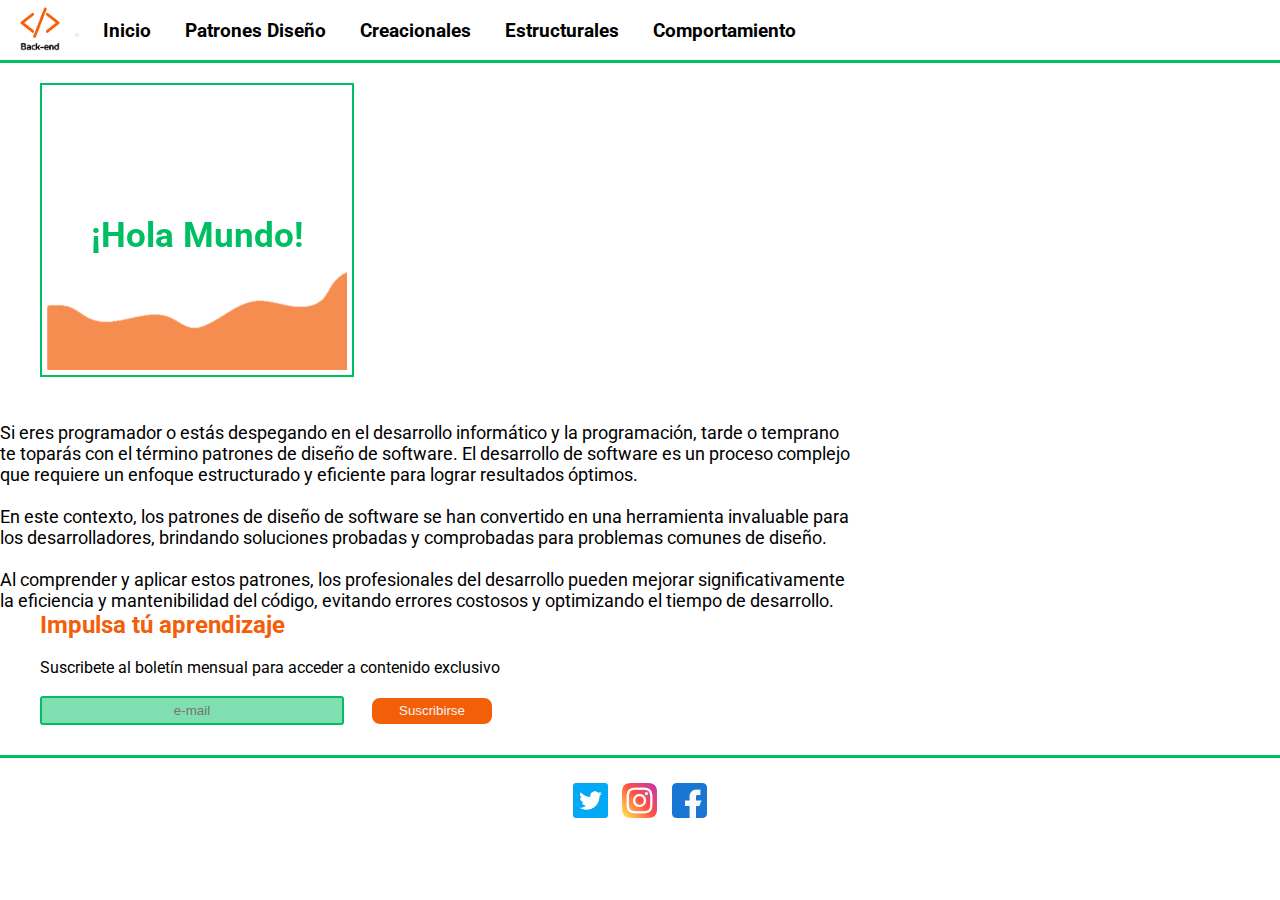
<file: index.html>
<!DOCTYPE html>
<html lang="es">
<head>
    <meta charset="UTF-8">
    <meta name="viewport" content="width=device-width, initial-scale=1.0">
    <!-- Icono Favicon -->
    <link rel="icon" type="image/x-icon" href="img/iconofavicon.ico"/>
    <!-- Bootstrap -->
    <link href="https://cdn.jsdelivr.net/npm/bootstrap@5.3.2/dist/css/bootstrap.min.css" rel="stylesheet" integrity="sha384-T3c6CoIi6uLrA9TneNEoa7RxnatzjcDSCmG1MXxSR1GAsXEV/Dwwykc2MPK8M2HN" crossorigin="anonymous">
    <!-- Hoja CSS -->
    <link rel="stylesheet" href="css/estilo.css">
    <!-- AOS -->
    <link href="https://unpkg.com/aos@2.3.1/dist/aos.css" rel="stylesheet">

    <!-- SEO -->
    <meta name="description" content="Bienvenido a BackEnd, una página especializada en patrones de diseño para programadores">

    <title>Inicio | BackEnd</title>
</head>
<body>
    <!-- Etiqueta semántica -->

    <!-- Navbar Bootstrap -->

    <header class="navbar navbar-expand-lg header">
        <div class="container-fluid">
            <a href="index.html">
                <img class="img-logopython" src="img/logopython.png" alt="logobackend">
            </a>
            <button class="navbar-toggler" type="button" data-bs-toggle="collapse" data-bs-target="#navbarNav" aria-controls="navbarNav" aria-expanded="false" aria-label="Toggle navigation">
                <span class="navbar-toggler-icon"></span>
            </button>
            <nav class="collapse navbar-collapse" id="navbarNav">
                <ul class="navbar-nav">
                    <li><a href="index.html">Inicio</a></li>
                    <li><a href="html/patronesdiseno.html">Patrones Diseño</a></li>
                    <li><a href="html/pcreacionales.html">Creacionales</a></li>
                    <li><a href="html/pestructurales.html">Estructurales</a></li>
                    <li><a href="html/pcomportamiento.html">Comportamiento</a></li>
                </ul>
            </nav>
        </div>
    </header>    

    <hr>
    
    <main class="row m-4">
        <div class="div-presentacion col-xl-2 col-md-12 col-xs-12 mx-auto text-center" data-aos="zoom-in-down" data-aos-duration="1000">
            <h1>¡Hola Mundo!</h1>
            <img src="img/ondanaranja.png" alt="onda naranja">
        </div>

        <div class="div-informacion col-xl-2 col-md-12 col-xs-12">
            <p>Si eres programador o estás despegando en el desarrollo informático y la programación, tarde o temprano te toparás con el término patrones de diseño de software. El desarrollo de software es un proceso complejo que requiere un enfoque estructurado y eficiente para lograr resultados óptimos. 
            <br><br>
            En este contexto, los patrones de diseño de software se han convertido en una herramienta invaluable para los desarrolladores, brindando soluciones probadas y comprobadas para problemas comunes de diseño.
            <br><br>
            Al comprender y aplicar estos patrones, los profesionales del desarrollo pueden mejorar significativamente la eficiencia y mantenibilidad del código, evitando errores costosos y optimizando el tiempo de desarrollo.
        </p>
        </div>
    </main>
    
    <div class="div-formulario">
        <h2>Impulsa tú aprendizaje</h2>
        <br>
        <p>Suscribete al boletín mensual para acceder a contenido exclusivo</p>
        <br>
        <form class="d-flex flex-column flex-sm-row">
            <input type="email" placeholder="e-mail">
            <!-- mt-2: Para eliminar el margen superior del boton en sm y mt-sm-0: para eliminarlo en grandes, mantendra la posicion original en grandes -->
            <input type="Submit" value="Suscribirse" class="mt-3 mt-sm-0">
        </form>
    </div>
    <hr>
    <footer>     
        <a href="https://twitter.com/">       <img src="img/twitter.png"   alt="twitter"></a>            
        <a href="https://www.instagram.com/"> <img src="img/instagram.png" alt="instagram"> </a>
        <a href="https://es-la.facebook.com/"><img src="img/facebook.png"  alt="facebook"> </a>
    </footer>
    <script src="https://unpkg.com/aos@2.3.1/dist/aos.js"></script>
    <script>
        AOS.init();
    </script>
    <script src="https://cdn.jsdelivr.net/npm/bootstrap@5.3.2/dist/js/bootstrap.bundle.min.js" integrity="sha384-C6RzsynM9kWDrMNeT87bh95OGNyZPhcTNXj1NW7RuBCsyN/o0jlpcV8Qyq46cDfL" crossorigin="anonymous"></script>
</body>
</html>
</file>
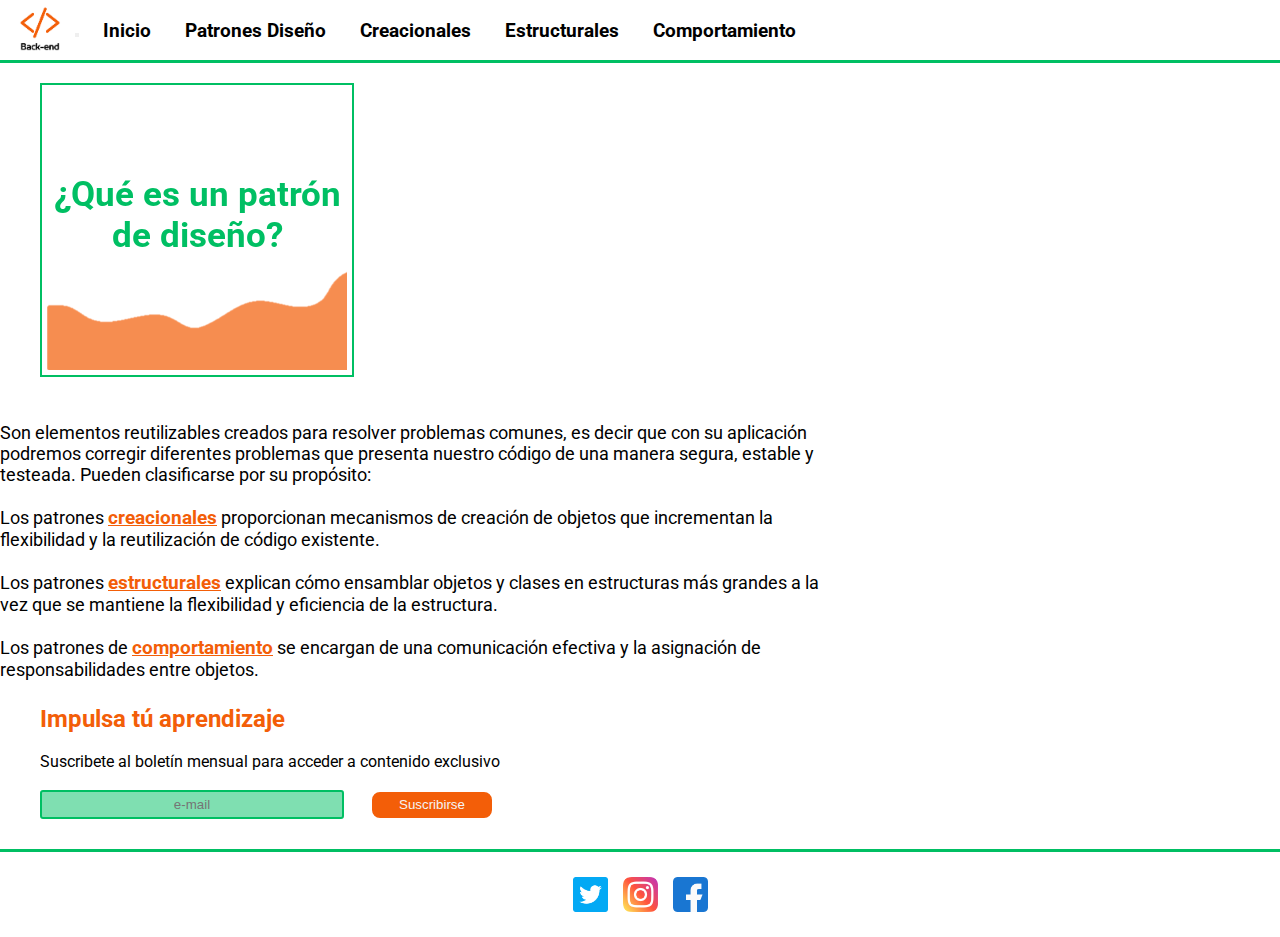
<file: html/patronesdiseno.html>
<!DOCTYPE html>
<html lang="es">
<head>
    <meta charset="UTF-8">
    <meta name="viewport" content="width=device-width, initial-scale=1.0">
    <!-- Icono Favicon -->
    <link rel="icon" type="image/x-icon" href="../img/iconofavicon.ico" />
    <!-- Bootstrap -->
    <link href="https://cdn.jsdelivr.net/npm/bootstrap@5.3.2/dist/css/bootstrap.min.css" rel="stylesheet" integrity="sha384-T3c6CoIi6uLrA9TneNEoa7RxnatzjcDSCmG1MXxSR1GAsXEV/Dwwykc2MPK8M2HN" crossorigin="anonymous">
    <!-- Hoja CSS -->
    <link rel="stylesheet" href="../css/estilo.css">
    <!-- AOS -->
    <link href="https://unpkg.com/aos@2.3.1/dist/aos.css" rel="stylesheet">

    <!-- SEO -->
    <meta name="description" content="Bienvenido a BackEnd, una página especializada en patrones de diseño para programadores, acá encontraras la explicación de los patrones de diseño">
    
    <title>Patrones Diseño | BackEnd</title>
</head>
<body>
    <!-- Etiqueta semántica -->

    <!-- Navbar Bootstrap -->
    <header class="navbar navbar-expand-lg header">
        <div class="container-fluid">
            <a href="../index.html">
                <img class="img-logopython" src="../img/logopython.png" alt="logobackend">
            </a>
            <button class="navbar-toggler" type="button" data-bs-toggle="collapse" data-bs-target="#navbarNav" aria-controls="navbarNav" aria-expanded="false" aria-label="Toggle navigation">
                <span class="navbar-toggler-icon"></span>
            </button>
            <nav class="collapse navbar-collapse" id="navbarNav">
                <ul class="navbar-nav">
                    <li><a href="../index.html">Inicio</a></li>
                    <li><a href="patronesdiseno.html">Patrones Diseño</a></li>
                    <li><a href="pcreacionales.html">Creacionales</a></li>
                    <li><a href="pestructurales.html">Estructurales</a></li>
                    <li><a href="pcomportamiento.html">Comportamiento</a></li>
                </ul>
            </nav>
        </div>
    </header>  
    
    <hr>

    <main class="row m-4">
        <div class="div-presentacion col-xl-2 col-md-12 col-xs-12 mx-auto text-center" data-aos="zoom-in-up" data-aos-duration="1000">
            <h1>¿Qué es un patrón de diseño?</h1>
            <img src="../img/ondanaranja.png" alt="onda naranja">
        </div>

        <div class="div-informacion col-xl-2 col-md-12 col-xs-12">
            <p>Son elementos reutilizables creados para resolver problemas comunes, es decir que con su aplicación podremos corregir diferentes problemas que presenta nuestro código de una manera segura, estable y testeada. Pueden clasificarse por su propósito:
            <br><br>
            <ul>
                <li>Los patrones <a href="pcreacionales.html">creacionales</a> proporcionan mecanismos de creación de objetos que incrementan la flexibilidad y la reutilización de código existente.</li>
                <br>
                <li>Los patrones <a href="pestructurales.html">estructurales</a> explican cómo ensamblar objetos y clases en estructuras más grandes a la vez que se mantiene la flexibilidad y eficiencia de la estructura.</li>
                <br>
                <li>Los patrones de <a href="pcomportamiento.html">comportamiento</a> se encargan de una comunicación efectiva y la asignación de responsabilidades entre objetos.
                </li>
            </ul></p>
        </div>
    </main>

    <div class="div-formulario">
        <h2>Impulsa tú aprendizaje</h2>
        <br>
        <p>Suscribete al boletín mensual para acceder a contenido exclusivo</p>
        <br>
        <form class="d-flex flex-column flex-sm-row">
            <input type="email" placeholder="e-mail">
            <!-- mt-2: Para eliminar el margen superior del boton en sm y mt-sm-0: para eliminarlo en grandes, mantendra la posicion original en grandes -->
            <input type="Submit" value="Suscribirse" class="mt-3 mt-sm-0">

        </form>
    </div>

    <footer>
        <hr>
        <a href="https://twitter.com/">      <img src="../img/twitter.png"   alt="twitter"> </a>
        <a href="https://www.instagram.com/"><img src="../img/instagram.png" alt="instagram"> </a>
        <a href="https://es-la.facebook.com/"><img src="../img/facebook.png"  alt="facebook"> </a>
    </footer>
    <script src="https://unpkg.com/aos@2.3.1/dist/aos.js"></script>
    <script>
        AOS.init();
    </script>

    <script src="https://cdn.jsdelivr.net/npm/bootstrap@5.3.2/dist/js/bootstrap.bundle.min.js" integrity="sha384-C6RzsynM9kWDrMNeT87bh95OGNyZPhcTNXj1NW7RuBCsyN/o0jlpcV8Qyq46cDfL" crossorigin="anonymous"></script>
</body>
</html>
</file>
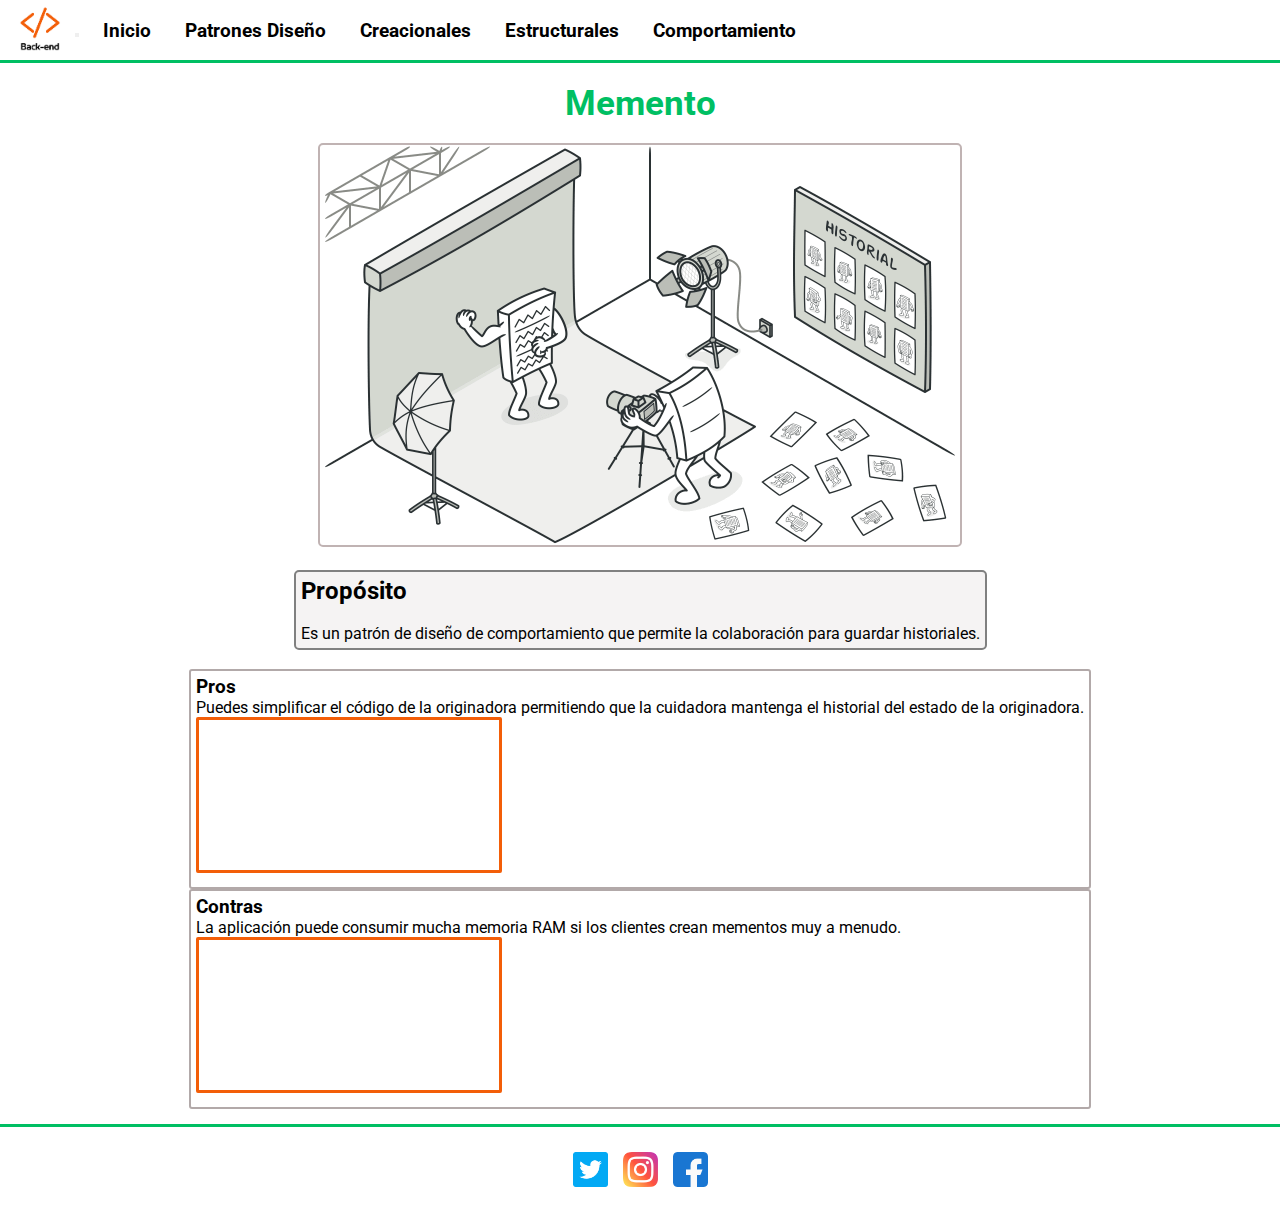
<file: html/pcomportamiento.html>
<!DOCTYPE html>
<html lang="es">
<head>
    <meta charset="UTF-8">
    <meta name="viewport" content="width=device-width, initial-scale=1.0">
    <!-- Icono Favicon -->
    <link rel="icon" type="image/x-icon" href="../img/iconofavicon.ico" />
    <!-- Bootstrap -->
    <link href="https://cdn.jsdelivr.net/npm/bootstrap@5.3.2/dist/css/bootstrap.min.css" rel="stylesheet" integrity="sha384-T3c6CoIi6uLrA9TneNEoa7RxnatzjcDSCmG1MXxSR1GAsXEV/Dwwykc2MPK8M2HN" crossorigin="anonymous">
    <!-- Hoja CSS -->
    <link rel="stylesheet" href="../css/estilo.css">
    <!-- SEO -->
    <meta name="description" content="Bienvenido a BackEnd, una página especializada en patrones de diseño para programadores, acá encontraras los patrones de diseño de comportamiento">

    <title>Comportamiento | BackEnd</title>
</head>
<body>
    <!-- Etiqueta semántica -->

    <!-- Navbar Bootstrap -->
    <header class="navbar navbar-expand-lg header">
        <div class="container-fluid">
            <a href="../index.html">
                <img class="img-logopython" src="../img/logopython.png" alt="logobackend">
            </a>
            <button class="navbar-toggler" type="button" data-bs-toggle="collapse" data-bs-target="#navbarNav" aria-controls="navbarNav" aria-expanded="false" aria-label="Toggle navigation">
                <span class="navbar-toggler-icon"></span>
            </button>
            <nav class="collapse navbar-collapse" id="navbarNav">
                <ul class="navbar-nav">
                    <li><a href="../index.html">Inicio</a></li>
                    <li><a href="patronesdiseno.html">Patrones Diseño</a></li>
                    <li><a href="pcreacionales.html">Creacionales</a></li>
                    <li><a href="pestructurales.html">Estructurales</a></li>
                    <li><a href="pcomportamiento.html">Comportamiento</a></li>
                </ul>
            </nav>
        </div>
    </header>  

    <hr>

    <main class="main-patron">
        <div class="container div-principal">    
            <div class="text-center">        
                <h1>Memento</h1>
                <br>
            <img class="img-fluid img-patron" src="../img/patronrecuerdo.png" alt="recuerdo">
        </div>
    </div>
        <br>
        <div class="container">
            <div class="row justify-content-center">
                <div class="col-md-8">
                    <div class="div-proposito mx-auto text-center">
                        <h2>Propósito</h2>
                        <br>
                        <p class="lead">Es un patrón de diseño de comportamiento que permite la colaboración para guardar historiales.</p>
                    </div>
                </div>
            </div>
        </div>
        <br>
        <!-- Pros -->
        <div class="container">
            <div class="row justify-content-center">
                <div class="col-md-8">
                    <div class="div-pros">
                        <h3>Pros</h3>
                        <p>Puedes simplificar el código de la originadora permitiendo que la cuidadora mantenga el historial del estado de la originadora.</p>
                        <div class="iframe-container mx-auto text-center">
                            <iframe class="iframe-video" src="https://www.youtube.com/embed/Q5CL1b-FD9E?si=26BomT1dNdVOnlG2" title="YouTube video player" allowfullscreen></iframe>
                    </div>
                </div>
                
                <!-- Contras -->
                <div class="div-contras my-3">
                    <h3>Contras</h3>
                    <p>La aplicación puede consumir mucha memoria RAM si los clientes crean mementos muy a menudo.</p>
                    <div class="iframe-container mx-auto text-center">
                        <iframe class="iframe-video" src="https://www.youtube.com/embed/H9l3r8QoLC4?si=EOA8UeVabK35lQdj" title="YouTube video player" allowfullscreen></iframe>
                    </div>
                </div>
            </div>
        </div>
    </div>      
</main>

    <footer>
        <hr>
        <a href="https://twitter.com/">      <img src="../img/twitter.png"   alt="twitter"> </a>
        <a href="https://www.instagram.com/"><img src="../img/instagram.png" alt="instagram"> </a>
        <a href="https://es-la.facebook.com/"><img src="../img/facebook.png"  alt="facebook"> </a>
    </footer>
    <script src="https://cdn.jsdelivr.net/npm/bootstrap@5.3.2/dist/js/bootstrap.bundle.min.js" integrity="sha384-C6RzsynM9kWDrMNeT87bh95OGNyZPhcTNXj1NW7RuBCsyN/o0jlpcV8Qyq46cDfL" crossorigin="anonymous"></script>
</body>
</html>
</file>
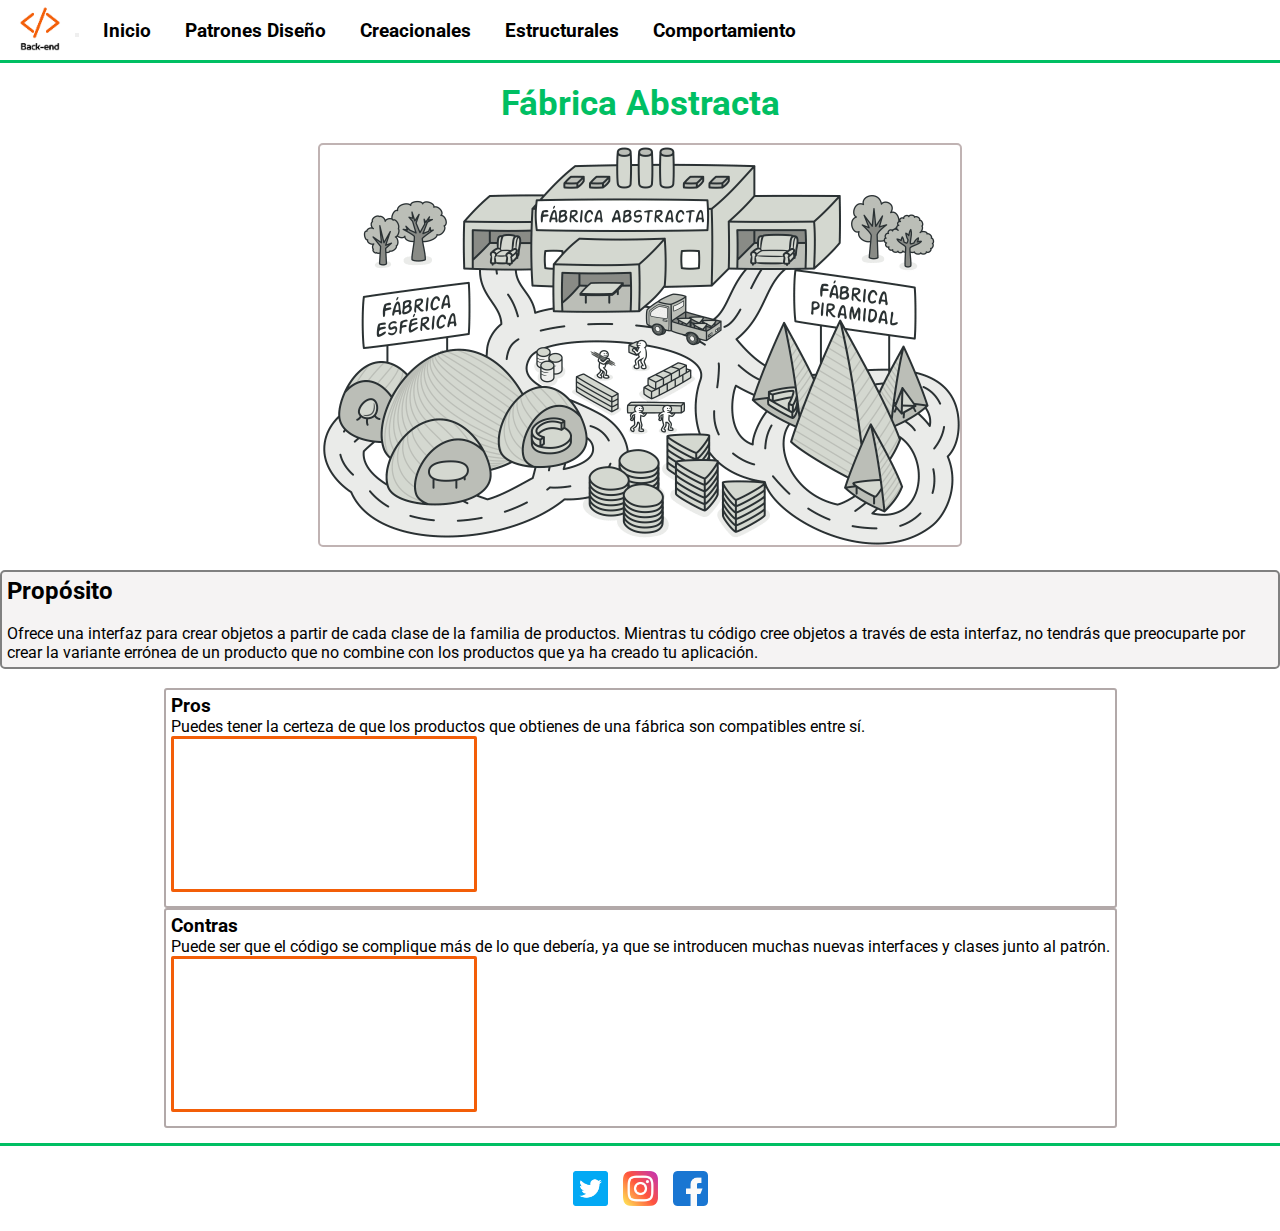
<file: html/pcreacionales.html>
<!DOCTYPE html>
<html lang="es">
<head>
    <meta charset="UTF-8">
    <meta name="viewport" content="width=device-width, initial-scale=1.0">
    <!-- Icono Favicon -->
    <link rel="icon" type="image/x-icon" href="../img/iconofavicon.ico" />
    <!-- Bootstrap -->
    <link href="https://cdn.jsdelivr.net/npm/bootstrap@5.3.2/dist/css/bootstrap.min.css" rel="stylesheet" integrity="sha384-T3c6CoIi6uLrA9TneNEoa7RxnatzjcDSCmG1MXxSR1GAsXEV/Dwwykc2MPK8M2HN" crossorigin="anonymous">
    <!-- Hoja CSS -->
    <link rel="stylesheet" href="../css/estilo.css">
    <!-- SEO -->
    <meta name="description" content="Bienvenido a BackEnd, una página especializada en patrones de diseño para programadores, acá encontraras los patrones de diseño de creacionales">

    <title>Creacionales | BackEnd</title>
</head>
<body>
    <!-- Etiqueta semántica -->

    <!-- Navbar Bootstrap -->
    <header class="navbar navbar-expand-lg header">
        <div class="container-fluid">
            <a href="../index.html">
                <img class="img-logopython" src="../img/logopython.png" alt="logobackend">
            </a>
            <button class="navbar-toggler" type="button" data-bs-toggle="collapse" data-bs-target="#navbarNav" aria-controls="navbarNav" aria-expanded="false" aria-label="Toggle navigation">
                <span class="navbar-toggler-icon"></span>
            </button>
            <nav class="collapse navbar-collapse" id="navbarNav">
                <ul class="navbar-nav">
                    <li><a href="../index.html">Inicio</a></li>
                    <li><a href="patronesdiseno.html">Patrones Diseño</a></li>
                    <li><a href="pcreacionales.html">Creacionales</a></li>
                    <li><a href="pestructurales.html">Estructurales</a></li>
                    <li><a href="pcomportamiento.html">Comportamiento</a></li>
                </ul>
            </nav>
        </div>
    </header>  
    
    <hr>

    <main class="main-patron">
        <div class="container div-principal">
            <div class="text-center">
                <h1>Fábrica Abstracta</h1>
                <br>
                <img class="img-fluid img-patron" src="../img/patronfabricaabstracta.png" alt="fabrica abstracta">
            </div>
        </div>
        <br>
        <div class="container">
            <div class="row justify-content-center">
                <div class="col-md-8">
                    <div class="div-proposito mx-auto text-center">
                        <h2>Propósito</h2>
                        <br>
                        <p class="lead">Ofrece una interfaz para crear objetos a partir de cada clase de la familia de productos. Mientras tu código cree objetos a través de esta interfaz, no tendrás que preocuparte por crear la variante errónea de un producto que no combine con los productos que ya ha creado tu aplicación.</p>
                    </div>
                </div>
            </div>
        </div>
        <br>

        <!-- Pros -->
        <div class="container">
            <div class="row justify-content-center">
                <div class="col-md-8">
                    <div class="div-pros">
                        <h3>Pros</h3>
                        <p>Puedes tener la certeza de que los productos que obtienes de una fábrica son compatibles entre sí.</p>
                        <div class="iframe-container mx-auto text-center">
                            <iframe class="iframe-video" src="https://www.youtube.com/embed/CVlpjFJN17U?si=k6zR8b1lFL_iRUOT" title="YouTube video player" allowfullscreen></iframe>
                        </div>
                    </div>
                    
                    <!-- Contras -->
                    <div class="div-contras my-3">
                        <h3>Contras</h3>
                        <p>Puede ser que el código se complique más de lo que debería, ya que se introducen muchas nuevas interfaces y clases junto al patrón.</p>
                        <div class="iframe-container mx-auto text-center">
                            <iframe class="iframe-video" src="https://www.youtube.com/embed/R6Ef64hDwGo?si=ERWt2ftP9ediLrl5" title="YouTube video player" allowfullscreen></iframe>
                        </div>
                    </div>
                </div>
            </div>
        </div>      
    </main>
    
    <footer>
        <hr>
        <a href="https://twitter.com/">      <img src="../img/twitter.png"   alt="twitter"> </a>
        <a href="https://www.instagram.com/"><img src="../img/instagram.png" alt="instagram"> </a>
        <a href="https://es-la.facebook.com/"><img src="../img/facebook.png"  alt="facebook"> </a>
    </footer>
    <script src="https://cdn.jsdelivr.net/npm/bootstrap@5.3.2/dist/js/bootstrap.bundle.min.js" integrity="sha384-C6RzsynM9kWDrMNeT87bh95OGNyZPhcTNXj1NW7RuBCsyN/o0jlpcV8Qyq46cDfL" crossorigin="anonymous"></script>
</body>
</html>
</file>
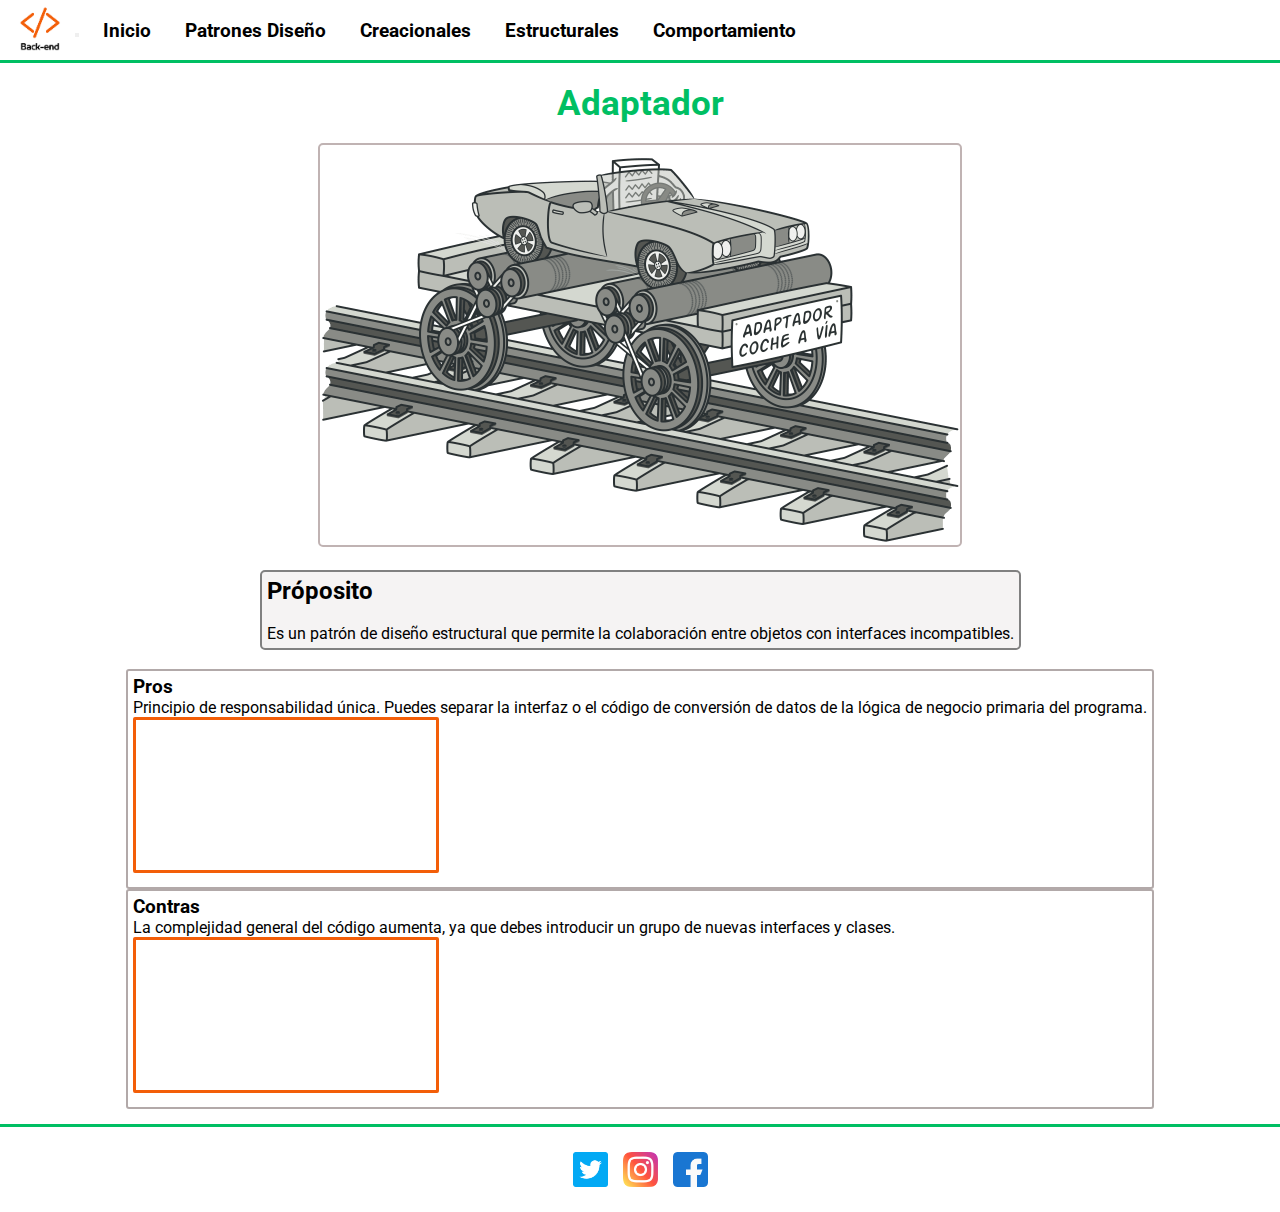
<file: html/pestructurales.html>
<!DOCTYPE html>
<html lang="es">
<head>
    <meta charset="UTF-8">
    <meta name="viewport" content="width=device-width, initial-scale=1.0">
    <!-- Icono Favicon -->
    <link rel="icon" type="image/x-icon" href="../img/iconofavicon.ico" />
    <!-- Bootstrap -->
    <link href="https://cdn.jsdelivr.net/npm/bootstrap@5.3.2/dist/css/bootstrap.min.css" rel="stylesheet" integrity="sha384-T3c6CoIi6uLrA9TneNEoa7RxnatzjcDSCmG1MXxSR1GAsXEV/Dwwykc2MPK8M2HN" crossorigin="anonymous">
    <!-- Hoja CSS -->
    <link rel="stylesheet" href="../css/estilo.css">
    <!-- SEO -->
    <meta name="description" content="Bienvenido a BackEnd, una página especializada en patrones de diseño para programadores, acá encontraras los patrones de diseño de estructurales">

    <title>Estructurales | BackEnd</title>
</head>
<body>
    <!-- Etiqueta semántica -->

    <!-- Navbar Bootstrap -->
    <header class="navbar navbar-expand-lg header">
        <div class="container-fluid">
            <a href="../index.html">
                <img class="img-logopython" src="../img/logopython.png" alt="logobackend">
            </a>
            <button class="navbar-toggler" type="button" data-bs-toggle="collapse" data-bs-target="#navbarNav" aria-controls="navbarNav" aria-expanded="false" aria-label="Toggle navigation">
                <span class="navbar-toggler-icon"></span>
            </button>
            <nav class="collapse navbar-collapse" id="navbarNav">
                <ul class="navbar-nav">
                    <li><a href="../index.html">Inicio</a></li>
                    <li><a href="patronesdiseno.html">Patrones Diseño</a></li>
                    <li><a href="pcreacionales.html">Creacionales</a></li>
                    <li><a href="pestructurales.html">Estructurales</a></li>
                    <li><a href="pcomportamiento.html">Comportamiento</a></li>
                </ul>
            </nav>
        </div>
    </header>  

    <hr>

    <main class="main-patron">
        <div class="container div-principal">
            <div class="text-center">
                <h1>Adaptador</h1>
                <br>
                <img class="img-fluid img-patron" src="../img/patronadaptador.png" alt="adaptador">
            </div>
        </div>
        <br>
        <div class="container">
            <div class="row justify-content-center">
                <div class="col-md-8">
                    <div class="div-proposito mx-auto text-center">
                        <h2>Próposito</h2>
                        <br>
                        <p class="lead">Es un patrón de diseño estructural que permite la colaboración entre objetos con interfaces incompatibles.</p>
                    </div>
                </div>
            </div>
        </div>
        <br>

        <!-- Pros -->
        <div class="container">
            <div class="row justify-content-center">
                <div class="col-md-8">
                    <div class="div-pros">
                    <h3>Pros</h3>
                    <p>Principio de responsabilidad única. Puedes separar la interfaz o el código de conversión de datos de la lógica de negocio primaria del programa.</p>
                    <div class="iframe-container mx-auto text-center">
                        <iframe class="iframe-video" src="https://www.youtube.com/embed/WBSCndXD0TM?si=LhEyTBQb-l_j-yfD" title="YouTube video player" allowfullscreen></iframe>
                    </div>
                </div>
        
        <!-- Contras -->
        <div class="div-contras my-3">
            <h3>Contras</h3>
            <p>La complejidad general del código aumenta, ya que debes introducir un grupo de nuevas interfaces y clases.</p>
            <div class="iframe-container mx-auto text-center">
                <iframe class="iframe-video" src="https://www.youtube.com/embed/Pm0bphgLaZc?si=B5hrO5evJ5j23PwD" title="YouTube video player" allowfullscreen></iframe>
            </div>
        </div>
    </div>
</div>
</div>      
</main>


    <footer>
        <hr>
        <a href="https://twitter.com/">      <img src="../img/twitter.png"   alt="twitter"> </a>
        <a href="https://www.instagram.com/"><img src="../img/instagram.png" alt="instagram"> </a>
        <a href="https://es-la.facebook.com/"><img src="../img/facebook.png"  alt="facebook"> </a>
    </footer>
    <script src="https://cdn.jsdelivr.net/npm/bootstrap@5.3.2/dist/js/bootstrap.bundle.min.js" integrity="sha384-C6RzsynM9kWDrMNeT87bh95OGNyZPhcTNXj1NW7RuBCsyN/o0jlpcV8Qyq46cDfL" crossorigin="anonymous"></script>
</body>
</html>
</file>
<file: css/estilo.css>
@charset "UTF-8";
/* Importación tipo de letra Roboto - Thin */
@import url("https://fonts.googleapis.com/css2?family=Roboto:wght@100;300&display=swap");
* {
  margin: 0;
  padding: 0;
}

body {
  /* background-color: #FFFFFF; */
  font-family: "Roboto", sans-serif;
}

/* Estilos del header */
.img-logopython {
  width: 50px;
  margin-left: 15px;
}

/* Estilos de los enlaces */
a {
  text-decoration: none;
  font-weight: bold;
  font-size: 19px;
  color: #000;
  transition: color 1s;
}
a:hover {
  color: #F35E08;
}

/* Estilos de la imagen y la navegación en el header */
header img {
  display: inline-block;
  vertical-align: middle;
  margin: 5px;
}

nav {
  display: inline-block;
  vertical-align: middle;
  margin: 5px;
}
nav ul li {
  display: inline-block;
  list-style: none;
  /* Margen 0 Arr y Aba - 10px Izq y Der */
  margin: 0 15px;
}

/* Estilos de la lista de navegación */
hr {
  border: none;
  border-top: 3px solid #00BF63;
  margin-bottom: 20px;
  /* Agrega la transición para cambiar el color en 1 segundo */
  transition: border-color 1s;
}
hr:hover {
  border-color: #F35E08;
}

/*Páginas: Index - Patrones Diseño */
.div-presentacion {
  /* Para acomodar los elementos de diferentes maneras */
  display: flex;
  /* Dirección de los elementos: Vertical - Apilados */
  flex-direction: column;
  /* Alinea los elementos en la parte de abajo */
  justify-content: flex-end;
  /* Centrar los elementos */
  text-align: center;
  border: 2px solid #00BF63;
  padding: 5px;
  margin: 20px 40px;
  width: 300px;
  height: 280px;
}
.div-presentacion h1 {
  margin-bottom: 15px;
  font-weight: bold;
  color: #00BF63;
  font-size: 35px;
}
.div-presentacion img {
  /* Ajusta el tamaño al div, para que no se extienda más allá del ancho del div */
  max-width: 100%;
  /* Para ajustar la altura, para mantener la medida orignal */
  height: auto;
  /* Alinear la imagen en la parte de abajo del contenedor div */
  align-self: flex-end;
}

.div-informacion {
  width: 850px;
  height: auto;
  font-size: 18px;
}
.div-informacion a {
  color: #F35E08;
  text-decoration: underline;
  transition: color 1s;
}
.div-informacion a:hover {
  color: #00BF63;
}
.div-informacion p {
  padding-top: 25px;
}

.div-formulario {
  /* Arriba - Derecha - Abajo -Izquierda */
  margin: 0px 10px 30px 40px;
}
.div-formulario h2 {
  color: #F35E08;
}
.div-formulario input[type=email] {
  background-color: rgba(0, 191, 99, 0.5019607843);
  text-align: center;
  border: 2px solid #00BF63;
  border-radius: 3px;
  width: 300px;
  height: 25px;
  margin-right: 24px;
}
.div-formulario input[type=submit] {
  background-color: #F35E08;
  color: #f5f3f3;
  text-align: center;
  border: 3px solid #F35E08;
  border-radius: 8px;
  width: 120px;
  height: 26px;
}

/* Página Patrones Creacionales - Estructurales - Comportamiento */
.main-patron {
  display: flex;
  align-items: center;
  flex-direction: column;
}

.div-principal h1 {
  text-align: center;
  font-weight: bold;
  color: #00BF63;
  font-size: 35px;
}
.div-principal img {
  border: 2px solid #c0b3b3;
  border-radius: 5px;
}

.div-proposito {
  background-color: #f5f3f3;
  height: auto;
  padding: 5px;
  border: 2px solid #808080;
  border-radius: 5px;
}

.div-pros {
  padding: 5px;
  border: 2px solid #b2a9a9;
  border-radius: 3px;
}

.div-contras {
  padding: 5px;
  border: 2px solid #b2a9a9;
  border-radius: 3px;
}

.iframe-video {
  border: 3px solid #F35E08;
  border-radius: 2px;
  align-items: center;
  margin-bottom: 5px;
  transition: transform 1s, box-shadow 1s;
}
.iframe-video:hover {
  transform: scale(1.05);
  box-shadow: 0 0 10px #808080;
}

footer {
  text-align: center;
  /* Centra el contenido dentro del footer */
  margin-top: 15px;
}
footer img {
  width: 35px;
  height: 35px;
  display: inline-block;
  padding: 5px;
  margin-bottom: 15px;
}

/*# sourceMappingURL=estilo.css.map */
</file>
